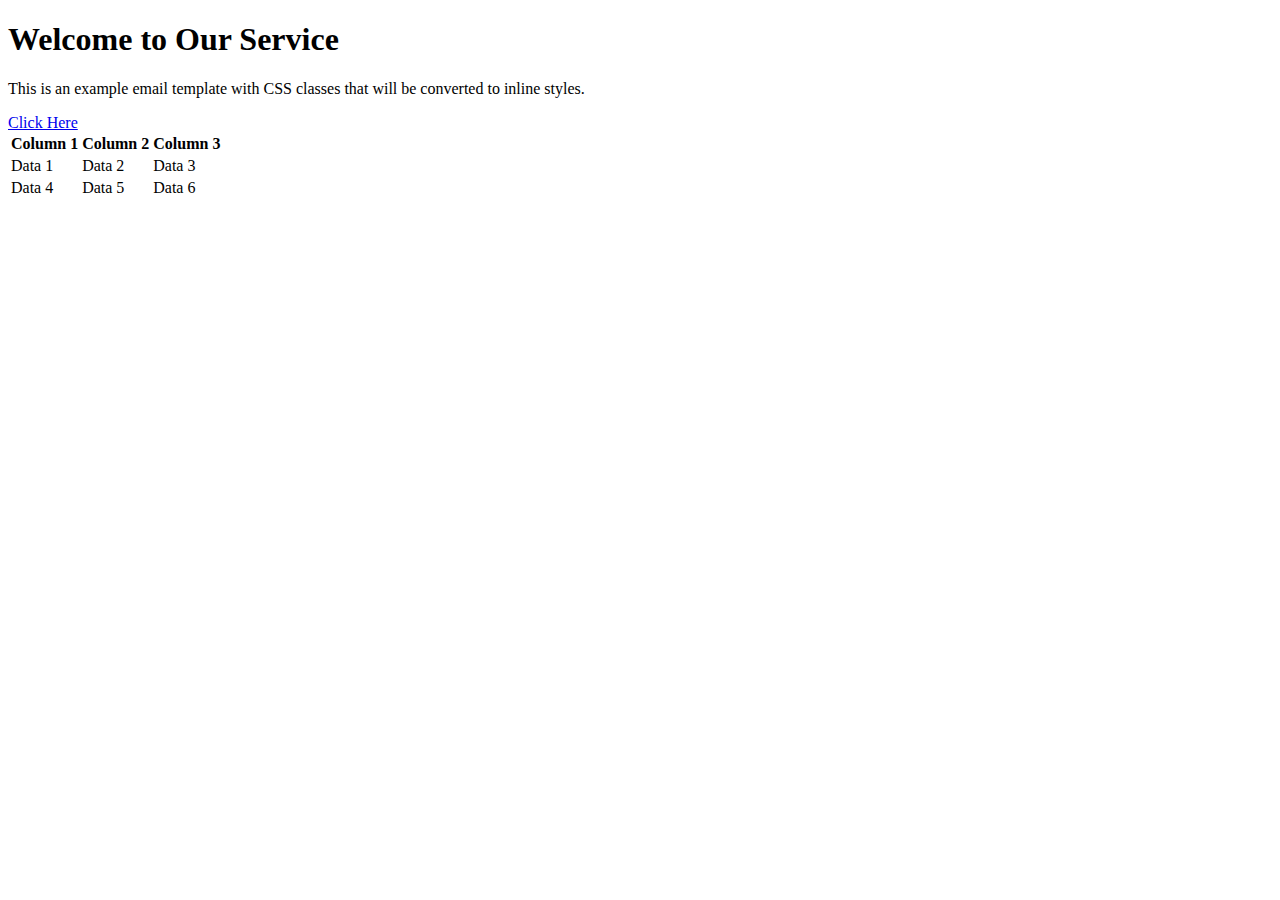
<file: src/main/resources/email-templates/example-template.html>
<!DOCTYPE html>
<html>
<head>
    <meta charset="UTF-8">
    <title>Example Email Template</title>
</head>
<body>
    <div class="container">
        <h1 class="header">Welcome to Our Service</h1>
        <p class="content">This is an example email template with CSS classes that will be converted to inline styles.</p>
        <div class="button-container">
            <a href="https://example.com" class="button">Click Here</a>
        </div>
        <table class="data-table">
            <thead>
                <tr>
                    <th>Column 1</th>
                    <th>Column 2</th>
                    <th>Column 3</th>
                </tr>
            </thead>
            <tbody>
                <tr>
                    <td>Data 1</td>
                    <td>Data 2</td>
                    <td>Data 3</td>
                </tr>
                <tr>
                    <td>Data 4</td>
                    <td>Data 5</td>
                    <td>Data 6</td>
                </tr>
            </tbody>
        </table>
    </div>
</body>
</html>
</file>
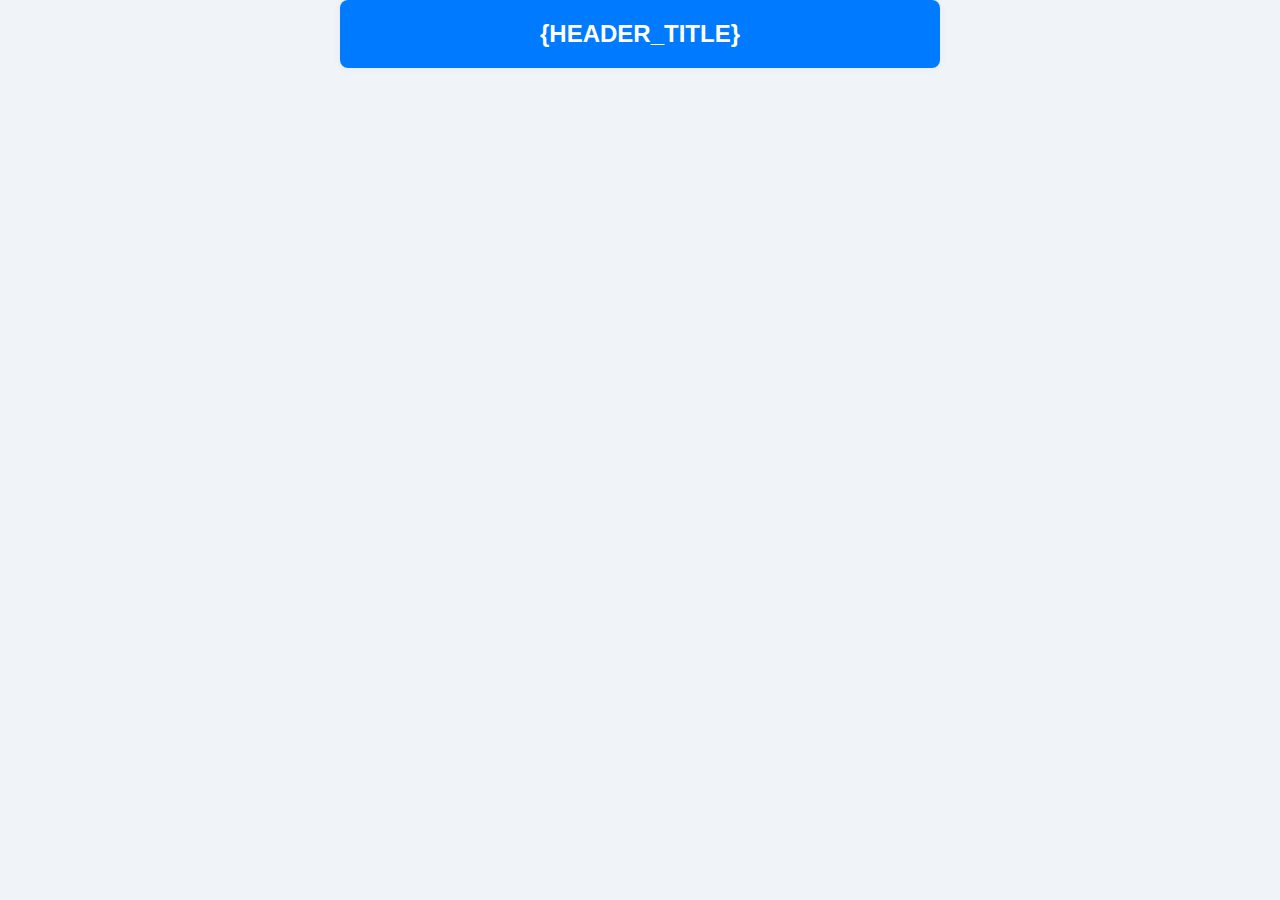
<file: src/main/resources/templates/header.html>
<!DOCTYPE html>
<html lang="en">
<head>
    <meta charset="UTF-8">
    <meta name="viewport" content="width=device-width, initial-scale=1.0">
    <style>
        body {
            margin: 0;
            padding: 0;
            font-family: 'Segoe UI', Tahoma, Geneva, Verdana, sans-serif;
            background-color: #f0f4f8;
            color: #333;
        }
        .email-container {
            max-width: 600px;
            margin: auto;
            background-color: #ffffff;
            border-radius: 8px;
            overflow: hidden;
            box-shadow: 0 0 10px rgba(0, 0, 0, 0.05);
        }
        .header {
            background-color: #007BFF;
            color: #ffffff;
            padding: 20px;
            text-align: center;
        }
        .header h1 {
            margin: 0;
            font-size: 24px;
        }
    </style>
</head>
<body>
<div class="email-container">
    <div class="header">
        <h1>{HEADER_TITLE}</h1>
    </div>
</file>
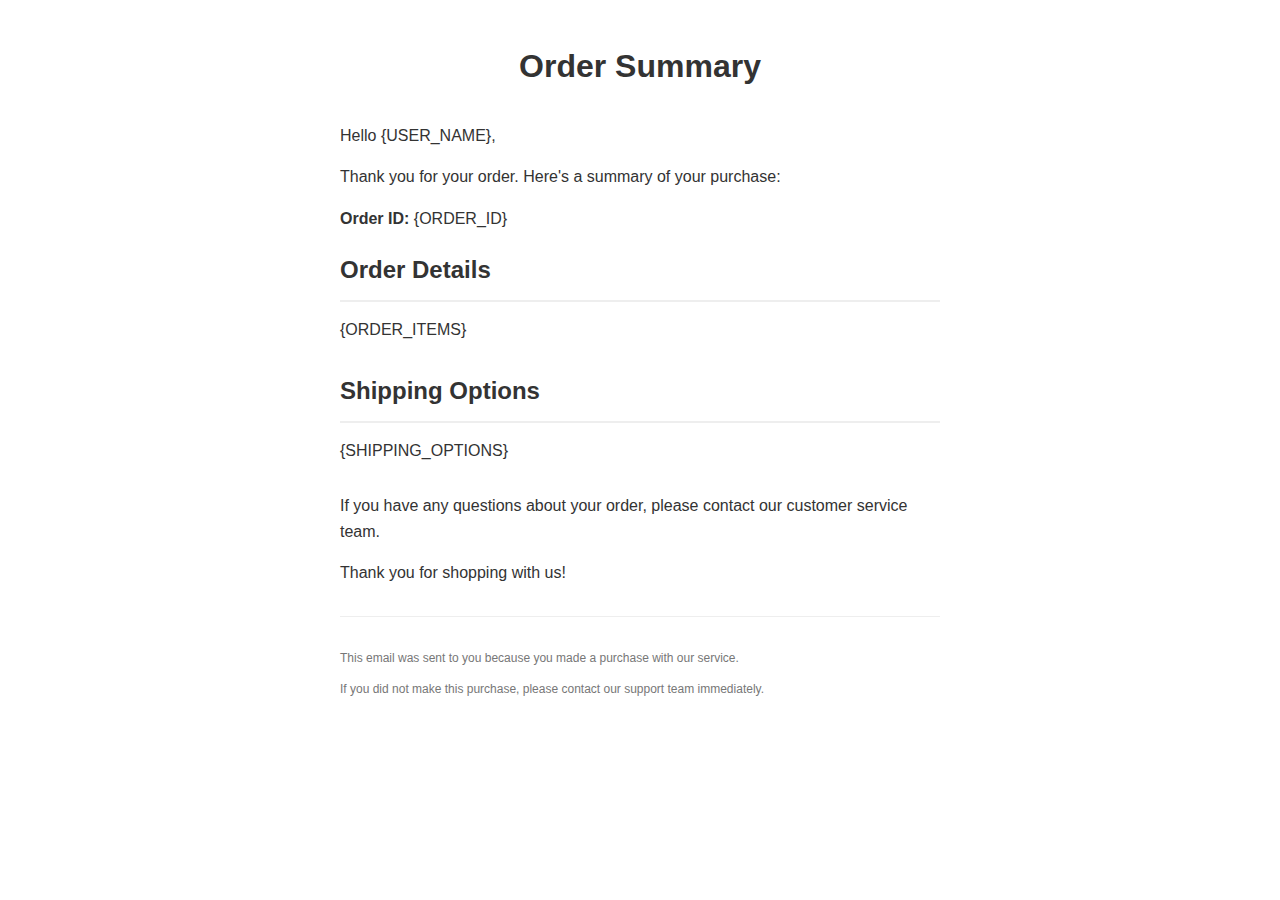
<file: src/main/resources/templates/order-summary-multiple.html>
<!DOCTYPE html>
<html>
<head>
    <meta charset="UTF-8">
    <title>Order Summary</title>
    <style>
        body {
            font-family: Arial, sans-serif;
            line-height: 1.6;
            color: #333;
            max-width: 600px;
            margin: 0 auto;
            padding: 20px;
        }
        .header {
            text-align: center;
            margin-bottom: 30px;
        }
        .content {
            margin-bottom: 30px;
        }
        .footer {
            font-size: 12px;
            color: #777;
            border-top: 1px solid #eee;
            padding-top: 20px;
            margin-top: 30px;
        }
        .order-table, .shipping-table {
            width: 100%;
            border-collapse: collapse;
            margin: 20px 0;
        }
        .order-table th, .order-table td, .shipping-table th, .shipping-table td {
            padding: 10px;
            text-align: left;
            border-bottom: 1px solid #ddd;
        }
        .order-table th, .shipping-table th {
            background-color: #f5f5f5;
            font-weight: bold;
        }
        .order-table tr:hover, .shipping-table tr:hover {
            background-color: #f9f9f9;
        }
        .total-row {
            font-weight: bold;
            background-color: #f5f5f5;
        }
        .section {
            margin-bottom: 30px;
        }
        .section-title {
            border-bottom: 2px solid #eee;
            padding-bottom: 10px;
            margin-bottom: 15px;
        }
    </style>
</head>
<body>
    <div class="header">
        <h1>Order Summary</h1>
    </div>
    
    <div class="content">
        <p>Hello {USER_NAME},</p>
        
        <p>Thank you for your order. Here's a summary of your purchase:</p>
        
        <p><strong>Order ID:</strong> {ORDER_ID}</p>
        
        <div class="section">
            <h2 class="section-title">Order Details</h2>
            {ORDER_ITEMS}
        </div>
        
        <div class="section">
            <h2 class="section-title">Shipping Options</h2>
            {SHIPPING_OPTIONS}
        </div>
        
        <p>If you have any questions about your order, please contact our customer service team.</p>
        
        <p>Thank you for shopping with us!</p>
    </div>
    
    <div class="footer">
        <p>This email was sent to you because you made a purchase with our service.</p>
        <p>If you did not make this purchase, please contact our support team immediately.</p>
    </div>
</body>
</html>
</file>
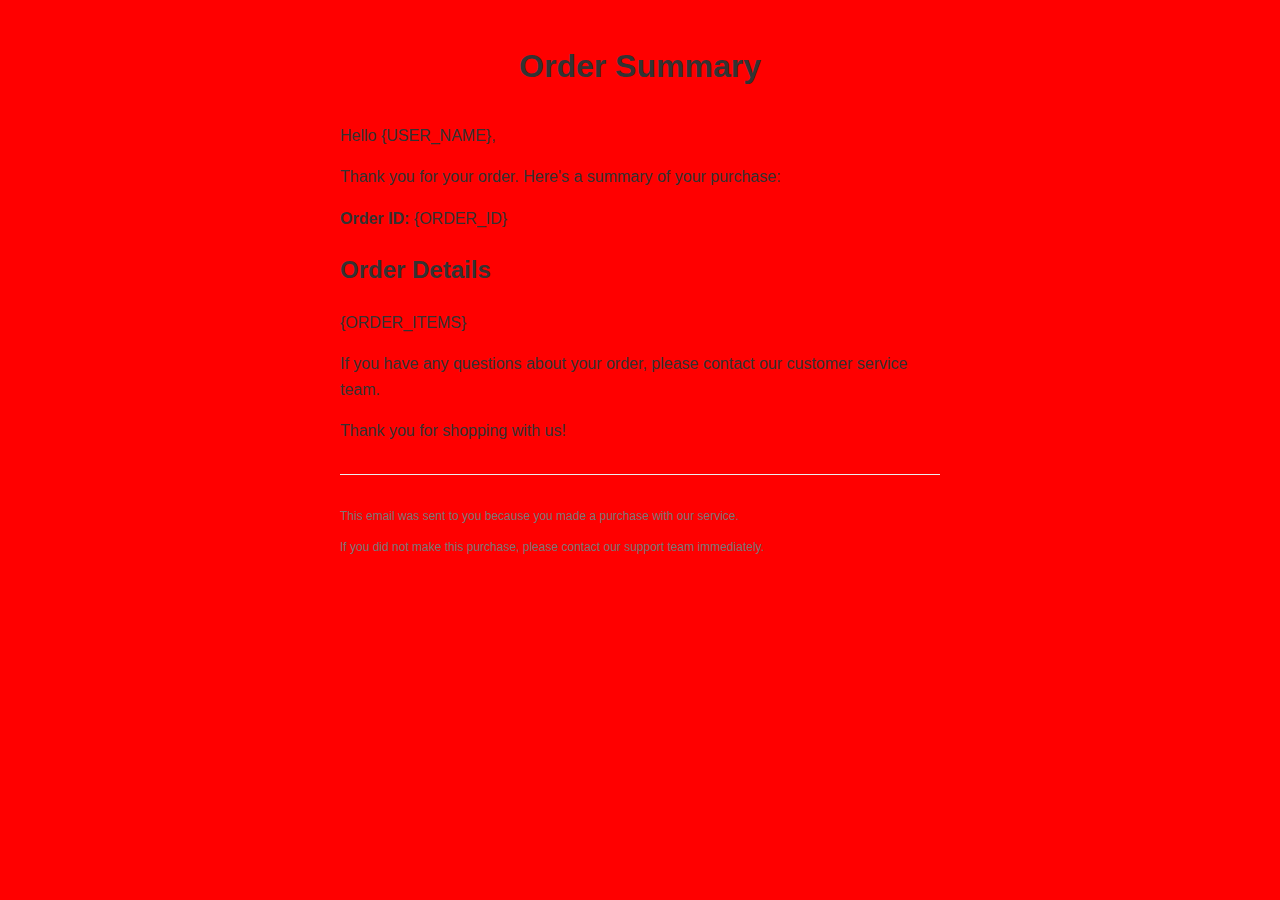
<file: src/main/resources/templates/order-summary.html>
<!DOCTYPE html>
<html>
<head>
    <meta charset="UTF-8">
    <title>Order Summary2</title>
    <style>
        body {
            background-color: red;
            font-family: Arial, sans-serif;
            line-height: 1.6;
            color: #333;
            max-width: 600px;
            margin: 0 auto;
            padding: 20px;
        }
        .header {
            text-align: center;
            margin-bottom: 30px;
        }
        .content {
            margin-bottom: 30px;
        }
        .footer {
            font-size: 12px;
            color: #777;
            border-top: 1px solid #eee;
            padding-top: 20px;
            margin-top: 30px;
        }
        .order-table {
            width: 100%;
            border-collapse: collapse;
            margin: 20px 0;
        }
        .order-table th, .order-table td {
            padding: 10px;
            text-align: left;
            border-bottom: 1px solid #ddd;
        }
        .order-table th {
            background-color: #f5f5f5;
            font-weight: bold;
        }
        .order-table tr:hover {
            background-color: #f9f9f9;
        }
        .total-row {
            font-weight: bold;
            background-color: #f5f5f5;
        }
    </style>
</head>
<body>
    <div class="header">
        <h1>Order Summary</h1>
    </div>

    <div class="content">
        <p>Hello {USER_NAME},</p>

        <p>Thank you for your order. Here's a summary of your purchase:</p>

        <p><strong>Order ID:</strong> {ORDER_ID}</p>

        <h2>Order Details</h2>

        {ORDER_ITEMS}

        <p>If you have any questions about your order, please contact our customer service team.</p>

        <p>Thank you for shopping with us!</p>
    </div>

    <div class="footer">
        <p>This email was sent to you because you made a purchase with our service.</p>
        <p>If you did not make this purchase, please contact our support team immediately.</p>
    </div>
</body>
</html>
</file>
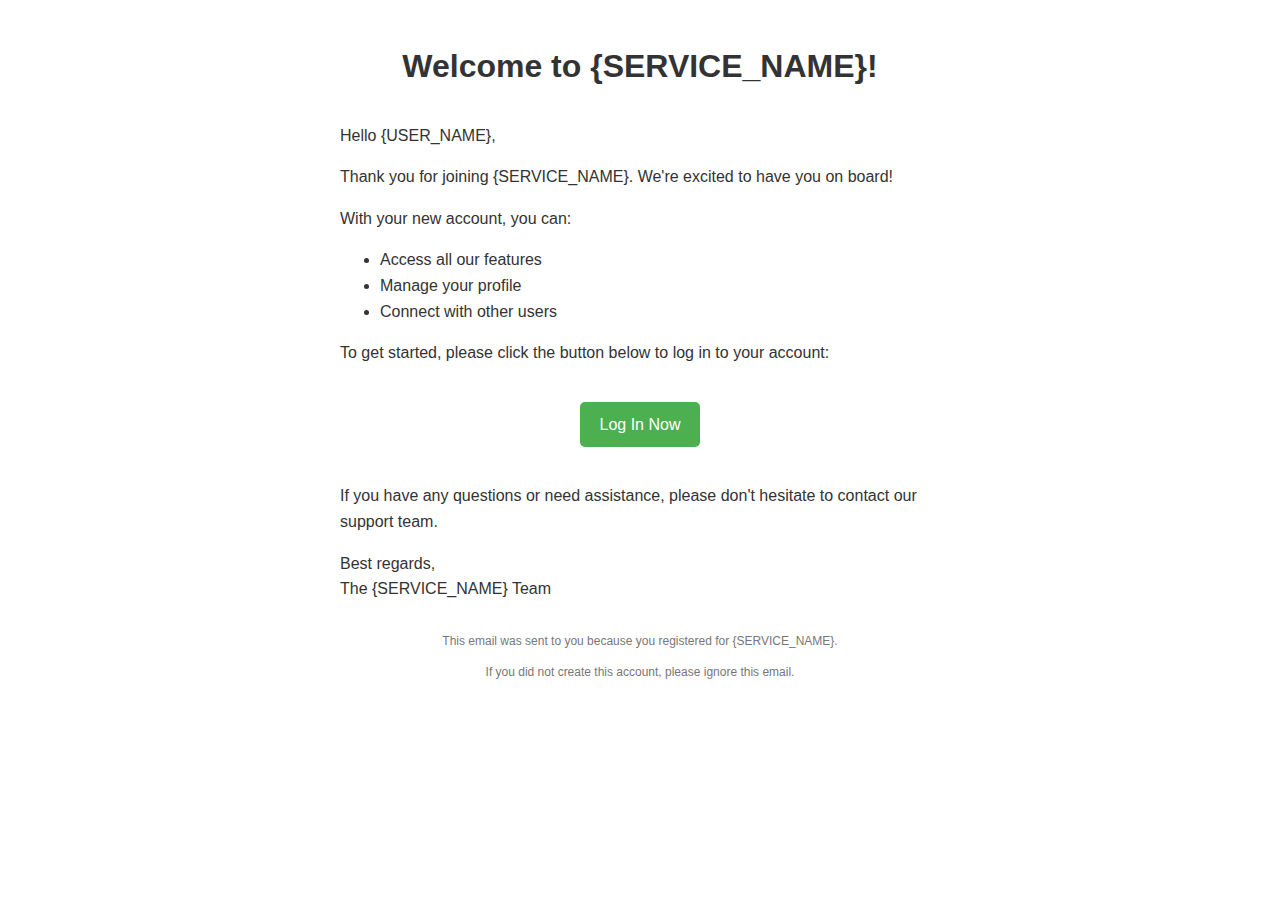
<file: src/main/resources/templates/welcome.html>
<!DOCTYPE html>
<html>
<head>
    <meta charset="UTF-8">
    <title>Welcome to {SERVICE_NAME}</title>
    <style>
        body {
            font-family: Arial, sans-serif;
            line-height: 1.6;
            color: #333;
            max-width: 600px;
            margin: 0 auto;
            padding: 20px;
        }
        .header {
            text-align: center;
            margin-bottom: 30px;
        }
        .content {
            margin-bottom: 30px;
        }
        .button {
            display: inline-block;
            background-color: #4CAF50;
            color: white;
            padding: 10px 20px;
            text-decoration: none;
            border-radius: 5px;
            margin: 20px 0;
        }
        .footer {
            text-align: center;
            margin-top: 30px;
            font-size: 12px;
            color: #777;
        }
    </style>
</head>
<body>
    <div class="header">
        <h1>Welcome to {SERVICE_NAME}!</h1>
    </div>
    
    <div class="content">
        <p>Hello {USER_NAME},</p>
        
        <p>Thank you for joining {SERVICE_NAME}. We're excited to have you on board!</p>
        
        <p>With your new account, you can:</p>
        <ul>
            <li>Access all our features</li>
            <li>Manage your profile</li>
            <li>Connect with other users</li>
        </ul>
        
        <p>To get started, please click the button below to log in to your account:</p>
        
        <p style="text-align: center;">
            <a href="{LOGIN_LINK}" class="button">Log In Now</a>
        </p>
        
        <p>If you have any questions or need assistance, please don't hesitate to contact our support team.</p>
        
        <p>Best regards,<br>The {SERVICE_NAME} Team</p>
    </div>
    
    <div class="footer">
        <p>This email was sent to you because you registered for {SERVICE_NAME}.</p>
        <p>If you did not create this account, please ignore this email.</p>
    </div>
</body>
</html>
</file>
